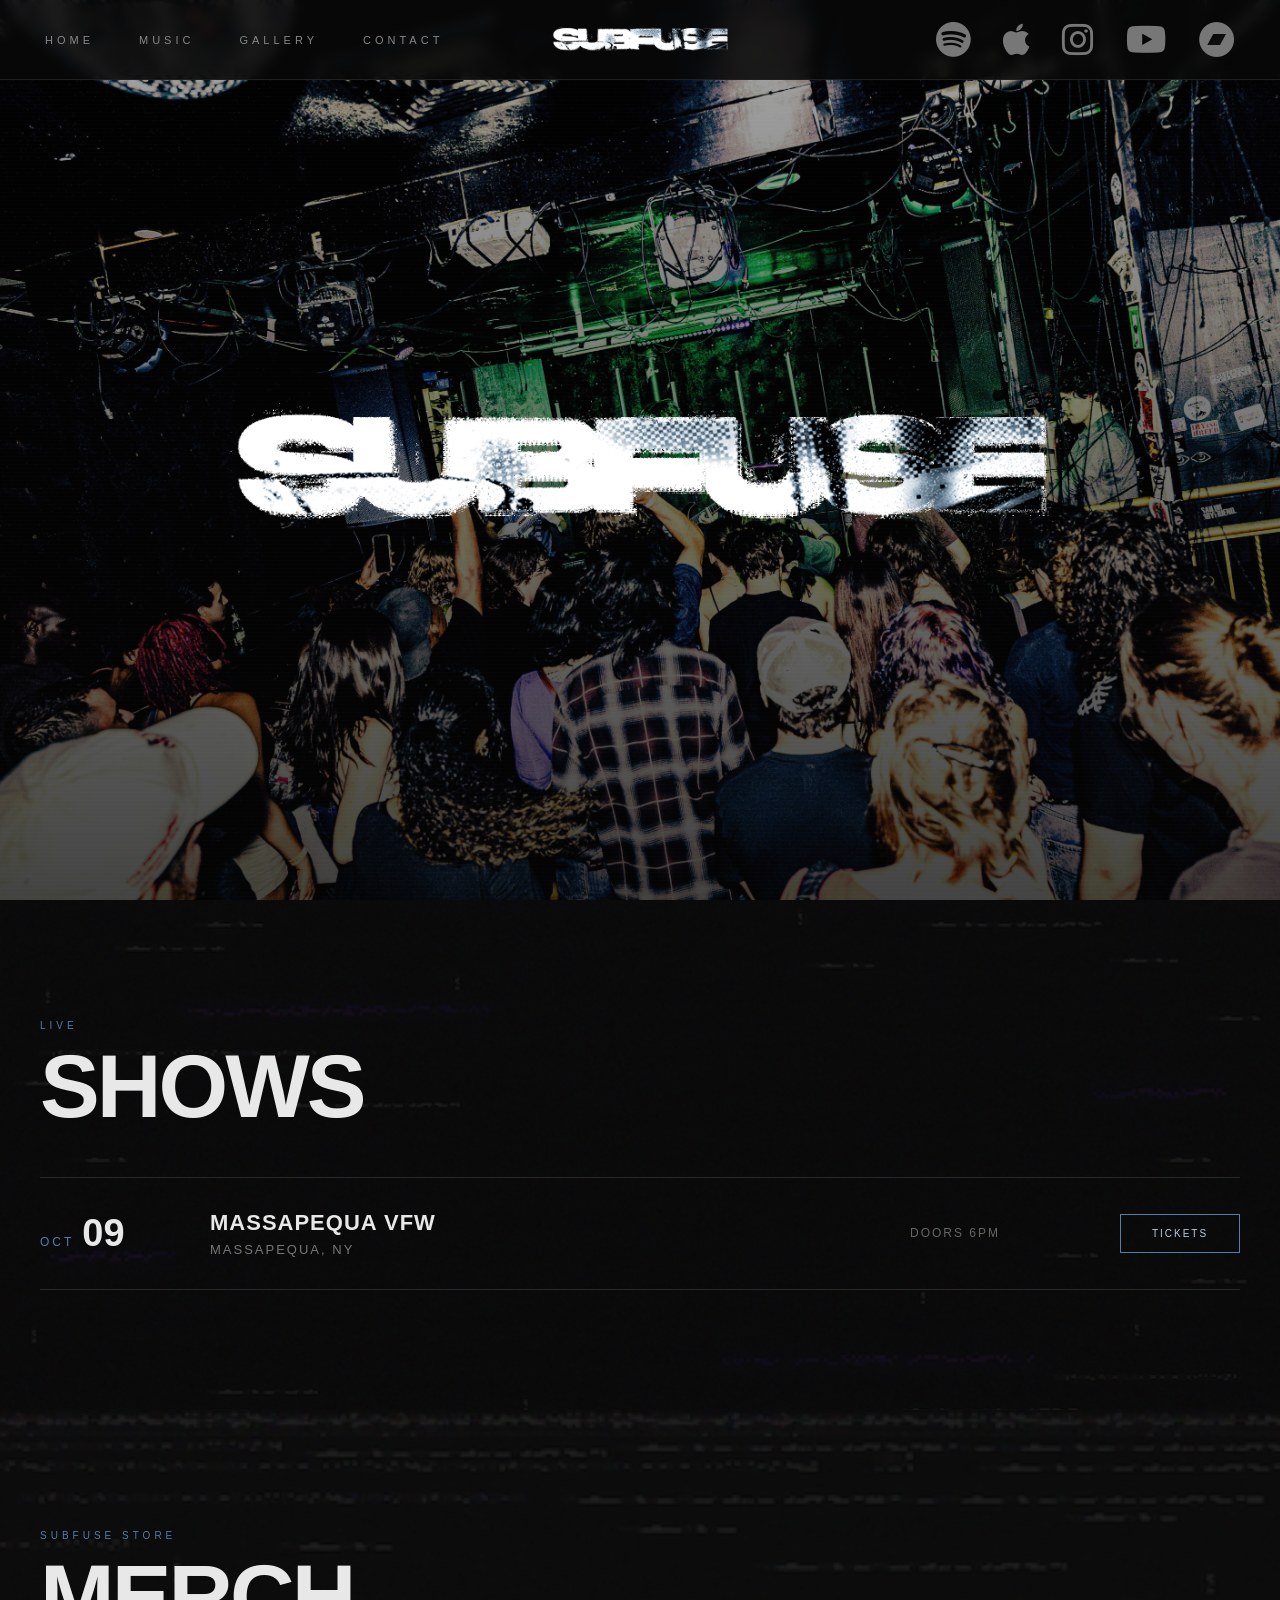
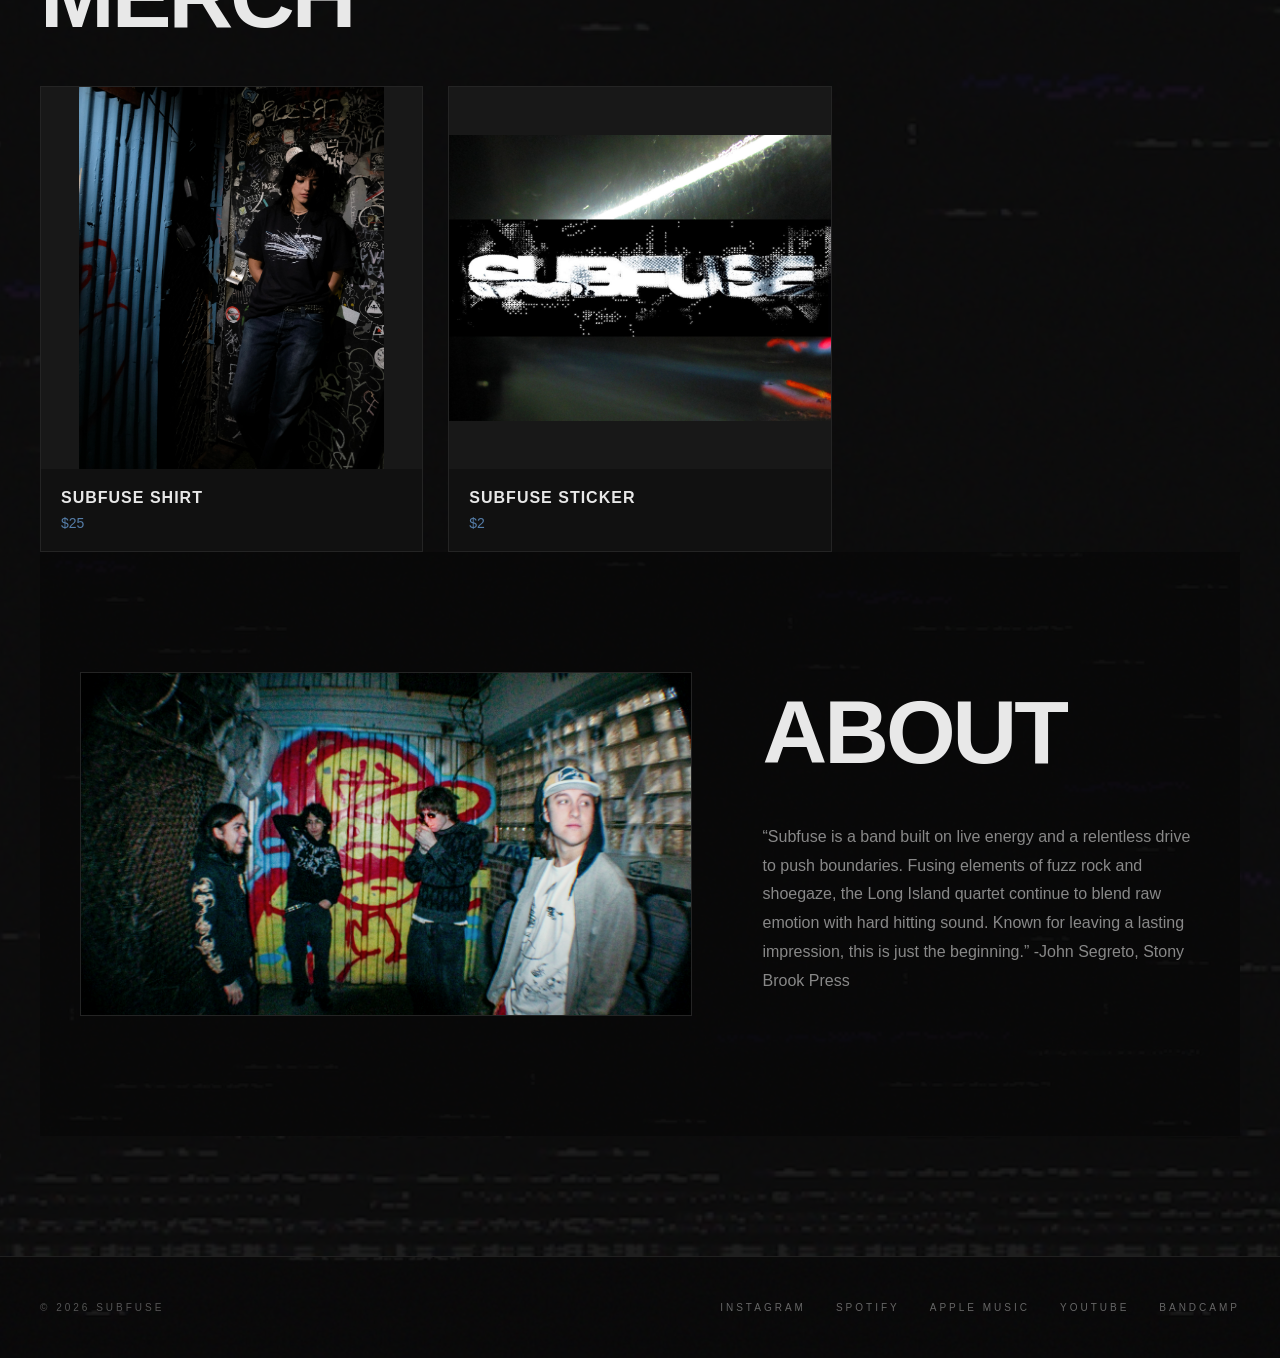
<file: index.html>
<!DOCTYPE html>
<html lang="en">

<head>
    <meta charset="UTF-8">

    <meta name="viewport" content="width=device-width, initial-scale=1.0, viewport-fit=cover">

    <title>Subfuse</title>

    <link rel="stylesheet" href="css/style.css">

    <link
    rel="stylesheet"
    href="https://cdnjs.cloudflare.com/ajax/libs/font-awesome/6.5.2/css/all.min.css"
>
</head>

<body>

    <!-- ================================
         HEADER / NAVIGATION
         ================================= -->

<header>

    <button class="hamburger" id="hamburger" aria-label="Toggle navigation menu" aria-expanded="false" aria-controls="nav-links">
        <span></span>
        <span></span>
        <span></span>
    </button>

    <nav class="nav-links" id="nav-links">

        <a href="index.html">
            Home
        </a>

        <a href="music.html">
            Music
        </a>

        <a href="gallery.html">
            Gallery
        </a>

        <a href="contact.html">
            Contact
        </a>

    </nav>



    <div class="logo">
        <img src="images/subfuse-logo-2.png" alt="Subfuse">
    </div>


<div class="social-links">

    <a href="https://open.spotify.com/artist/5RtV5Qm7Ikl1W7ujKwFqzt?si=7FvYJSS8SB6ZC8qAQa_1hw&nd=1&dlsi=b52d6f869dfe4418" aria-label="Spotify">
        <i class="fa-brands fa-spotify"></i>
    </a>

    <a href="https://music.apple.com/us/artist/subfuse/1777638684" aria-label="Apple Music">
        <i class="fa-brands fa-apple"></i>
    </a>

    <a href="https://www.instagram.com/subfuse_/?utm_source=ig_web_button_share_sheet" aria-label="Instagram">
        <i class="fa-brands fa-instagram"></i>
    </a>

    <a href="https://youtube.com/@subfuseband?si=CULRxLFUABLoostu" aria-label="YouTube">
        <i class="fa-brands fa-youtube"></i>
    </a>

    <a href="https://subfuseband.bandcamp.com/?search_item_id%3D3689145726%26search_item_type%3Db%26search_match_part%3D%253F%26search_page_id%3D5673880415%26search_page_no%3D0%26search_rank%3D4=" aria-label="Bandcamp">
        <i class="fa-brands fa-bandcamp"></i>
    </a>

</div>

</header>


    <!-- ================================
         HERO
         ================================= -->

    <main>

<section class="hero">

<img
    class="hero-media"
    src="images/gallery-2.jpg"
    alt=""
    aria-hidden="true"
>

    <div class="hero-overlay"></div>

    <div class="hero-content">

        <div class="hero-logo">

            <img
                src="images/subfuse-logo-2.png"
                alt="Subfuse"
            >

        </div>

    </div>

</section>

  <!-- ================================
             SHOWS
             ================================= -->

       <section class="shows">

    <img
        class="section-texture section-texture--scratches"
        src="images/vhs-2.png"
        alt=""
        aria-hidden="true"
    >

    <div class="section-overlay"></div>

    <div class="section-inner">

        <div class="section-heading">

            <p class="section-label">LIVE</p>

            <h2 class="section-title">
                Shows
            </h2>

        </div>


        <div class="show-list">


            <!-- SHOW 1 -->

            <article class="show">

                <div class="show-date">

                    <span class="show-month">OCT
            
                    </span>

                    <span class="show-day">09</span>

                </div>


                <div class="show-info">

                    <h3>
                        Massapequa VFW
                    </h3>

                    <p>
                        Massapequa, NY
                    </p>

                </div>


                <div class="show-details">

                    <p>
                        Doors 6PM
                    </p>

                </div>


                <a href="https://link.dice.fm/zc654f1209ea?dice_id=zc654f1209ea" class="ticket-button">
                    Tickets
                </a>

            </article>




        </div>

    </div>

</section>


        <!-- ================================
             MERCH
             ================================= -->

      <section class="merch">

    <img
        class="section-texture section-texture--noise"
        src="images/vhs-2.png"
        alt=""
        aria-hidden="true"
    >

    <div class="section-overlay"></div>

    <div class="section-inner">

        <div class="section-heading">

            <p class="section-label">SUBFUSE STORE</p>

            <h2 class="section-title">
                Merch
            </h2>

        </div>


        <div class="merch-grid">

    <!-- MERCH ITEM 1 -->
    <a href="https://subfuseband.bandcamp.com/merch" target="_blank" class="merch-link">

        <article class="merch-card">

            <div class="merch-image">
                <img src="images/merch-1.jpeg" alt="Subfuse merchandise">
            </div>

            <div class="merch-info">
                <h3>Subfuse Shirt</h3>
                <p>$25</p>
            </div>

        </article>

    </a>

     <a href="https://subfuseband.bandcamp.com/merch" target="_blank" class="merch-link">

        <article class="merch-card">

            <div class="merch-image">
                <img src="images/merch-5.png" alt="Subfuse merchandise">
            </div>

            <div class="merch-info">
                <h3>Subfuse Sticker</h3>
                <p>$2</p>
            </div>

        </article>

    </a>

</div>

</div>



        <!-- ================================
             ABOUT
             ================================= -->

        <section class="about">

            <img
                class="section-texture section-texture--scratches"
                src="images/vhs-2.png"
                alt=""
                aria-hidden="true"
            >

            <div class="section-overlay"></div>

            <div class="section-inner">

                <div class="about-grid">

                   <div class="about-image">

    <img
        src="images/about.jpg"
        alt="Subfuse"
    >

</div>


                    <div class="about-text">

                        <h2 class="section-title">
                            About
                        </h2>

                        <p>
                           “Subfuse is a band built on live energy and a relentless drive to push boundaries. Fusing elements of fuzz rock and shoegaze, the Long Island quartet continue to blend raw emotion with hard hitting sound. Known for leaving a lasting impression, this is just the beginning.”

-John Segreto, Stony Brook Press
                        </p>

                    </div>

                </div>

            </div>

        </section>

    </main>


    <!-- ================================
         FOOTER
         ================================= -->

    <footer>

        <img
            class="section-texture section-texture--noise"
            src="images/vhs-2.png"
            alt=""
            aria-hidden="true"
        >

        <div class="section-overlay"></div>

        <div class="footer-inner">

            <p>
                © 2026 Subfuse
            </p>

            <div class="footer-socials">

                <a href="https://www.instagram.com/subfuse_/?utm_source=ig_web_button_share_sheet">
                    Instagram
                </a>

                <a href="https://open.spotify.com/artist/5RtV5Qm7Ikl1W7ujKwFqzt?si=7FvYJSS8SB6ZC8qAQa_1hw&nd=1&dlsi=b52d6f869dfe4418">
                    Spotify
                </a>

                 <a href="https://music.apple.com/us/artist/subfuse/1777638684">
                    Apple Music
                </a>

                <a href="https://youtube.com/@subfuseband?si=CULRxLFUABLoostu">
                    YouTube
                </a>

                <a href="https://subfuseband.bandcamp.com/?search_item_id%3D3689145726%26search_item_type%3Db%26search_match_part%3D%253F%26search_page_id%3D5673880415%26search_page_no%3D0%26search_rank%3D4=">
                    Bandcamp
                </a>

            </div>

        </div>

    </footer>

<script src="js/script.js"></script>
</body>

</html>
</file>
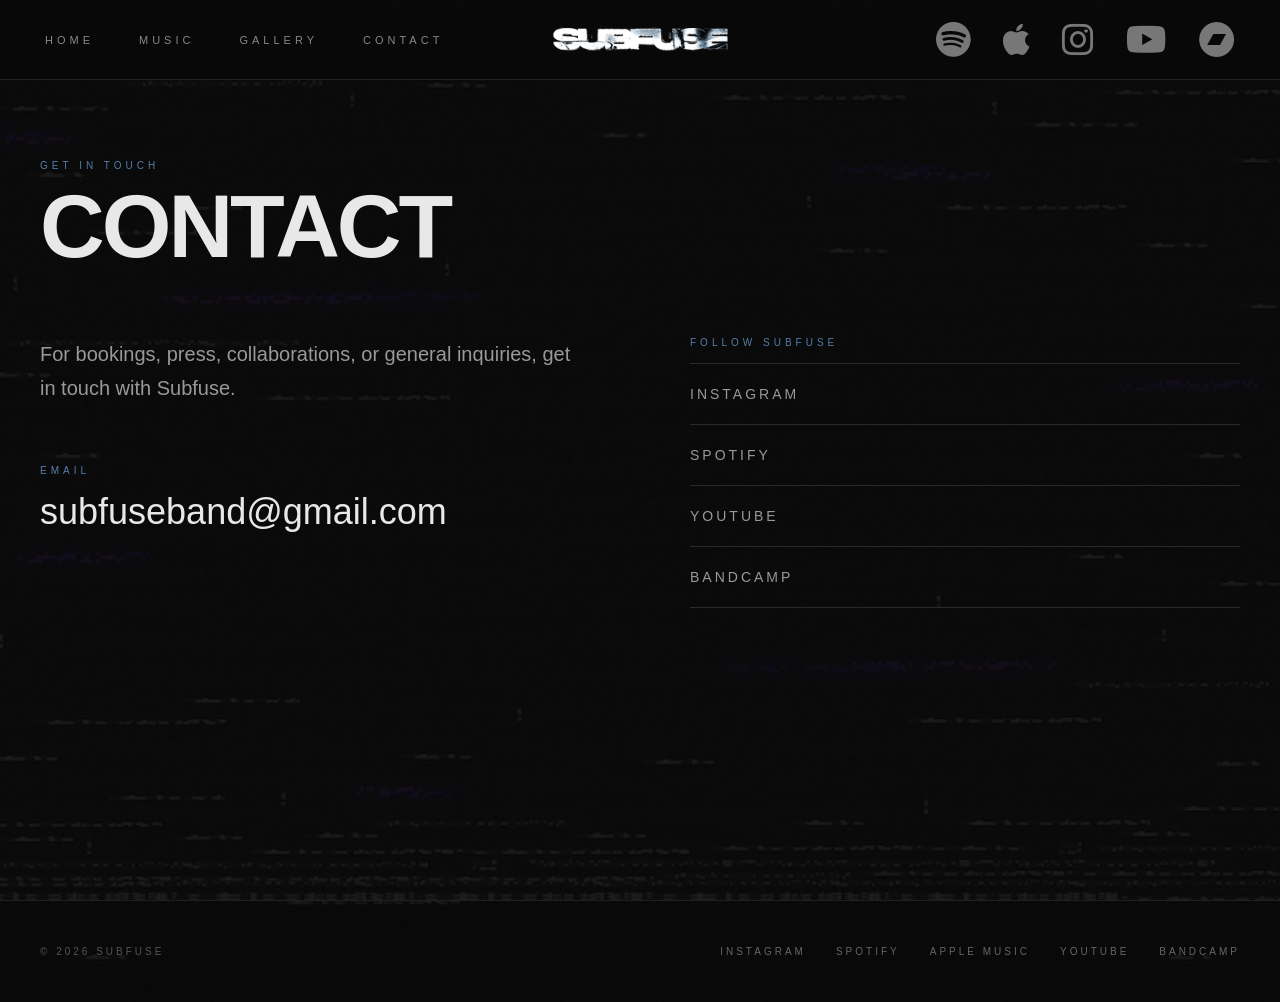
<file: contact.html>
<!DOCTYPE html>
<html lang="en">

<head>

    <meta charset="UTF-8">

    <meta name="viewport" content="width=device-width, initial-scale=1.0, viewport-fit=cover">

    <title>Contact — Subfuse</title>

    <link rel="stylesheet" href="css/style.css">

    <link
    rel="stylesheet"
    href="https://cdnjs.cloudflare.com/ajax/libs/font-awesome/6.5.2/css/all.min.css"
>

</head>


<body>


    <!-- =================================
         HEADER
         ================================= -->

 <header>

    <button class="hamburger" id="hamburger" aria-label="Toggle navigation menu" aria-expanded="false" aria-controls="nav-links">
        <span></span>
        <span></span>
        <span></span>
    </button>

    <nav class="nav-links" id="nav-links">

        <a href="index.html">
            Home
        </a>

        <a href="music.html">
            Music
        </a>

        <a href="gallery.html">
            Gallery
        </a>

        <a href="contact.html">
            Contact
        </a>

    </nav>


    <div class="logo">
        <img src="images/subfuse-logo-2.png" alt="Subfuse">
    </div>


<div class="social-links">

    <a href="https://open.spotify.com/artist/5RtV5Qm7Ikl1W7ujKwFqzt?si=7FvYJSS8SB6ZC8qAQa_1hw&nd=1&dlsi=b52d6f869dfe4418" aria-label="Spotify">
        <i class="fa-brands fa-spotify"></i>
    </a>

    <a href="https://music.apple.com/us/artist/subfuse/1777638684" aria-label="Apple Music">
        <i class="fa-brands fa-apple"></i>
    </a>

    <a href="https://www.instagram.com/subfuse_/?utm_source=ig_web_button_share_sheet" aria-label="Instagram">
        <i class="fa-brands fa-instagram"></i>
    </a>

    <a href="https://youtube.com/@subfuseband?si=CULRxLFUABLoostu" aria-label="YouTube">
        <i class="fa-brands fa-youtube"></i>
    </a>

    <a href="https://subfuseband.bandcamp.com/?search_item_id%3D3689145726%26search_item_type%3Db%26search_match_part%3D%253F%26search_page_id%3D5673880415%26search_page_no%3D0%26search_rank%3D4=" aria-label="Bandcamp">
        <i class="fa-brands fa-bandcamp"></i>
    </a>

</div>

</header>


    <!-- =================================
         MAIN
         ================================= -->

    <main>


        <section class="contact-page">

            <img
                class="section-texture section-texture--noise"
                src="images/vhs-2.png"
                alt=""
                aria-hidden="true"
            >

            <div class="section-overlay"></div>

            <div class="section-inner">


                <div class="section-heading">

                    <p class="section-label">
                        GET IN TOUCH
                    </p>

                    <h1 class="section-title">
                        Contact
                    </h1>

                </div>


                <div class="contact-grid">


                    <!-- CONTACT INFORMATION -->

                    <div class="contact-info">

                        <p class="contact-intro">

                            For bookings, press, collaborations,
                            or general inquiries, get in touch
                            with Subfuse.

                        </p>


                        <div class="contact-email">

                            <p class="contact-label">
                                EMAIL
                            </p>

                            <a href="mailto:subfuseband@gmail.com">
                                subfuseband@gmail.com
                            </a>

                        </div>

                    </div>


                    <!-- SOCIAL LINKS -->

                    <div class="contact-socials">

                        <p class="contact-label">
                            FOLLOW SUBFUSE
                        </p>


                        <a href="https://www.instagram.com/subfuse_/?utm_source=ig_web_button_share_sheet">
                            Instagram
                        </a>


                        <a href="https://open.spotify.com/artist/5RtV5Qm7Ikl1W7ujKwFqzt?si=7FvYJSS8SB6ZC8qAQa_1hw">
                            Spotify
                        </a>


                        <a href="https://youtube.com/@subfuseband?si=CULRxLFUABLoostu">
                            YouTube
                        </a>


                        <a href="https://subfuseband.bandcamp.com/?search_item_id%3D3689145726%26search_item_type%3Db%26search_match_part%3D%253F%26search_page_id%3D5673880415%26search_page_no%3D0%26search_rank%3D4=">
                            Bandcamp
                        </a>

                    </div>


                </div>

            </div>

        </section>


    </main>



    <!-- =================================
         FOOTER
         ================================= -->

    <footer>

        <img
            class="section-texture section-texture--noise"
            src="images/vhs-2.png"
            alt=""
            aria-hidden="true"
        >

        <div class="section-overlay"></div>

        <div class="footer-inner">

            <p>
                © 2026 Subfuse
            </p>


            <div class="footer-socials">

                <a href="https://www.instagram.com/subfuse_/?utm_source=ig_web_button_share_sheet">
                    Instagram
                </a>

                <a href="https://open.spotify.com/artist/5RtV5Qm7Ikl1W7ujKwFqzt?si=7FvYJSS8SB6ZC8qAQa_1hw&nd=1&dlsi=b52d6f869dfe4418">
                    Spotify
                </a>

                 <a href="https://music.apple.com/us/artist/subfuse/1777638684">
                    Apple Music
                </a>

                <a href="https://youtube.com/@subfuseband?si=CULRxLFUABLoostu">
                    YouTube
                </a>

                <a href="https://subfuseband.bandcamp.com/?search_item_id%3D3689145726%26search_item_type%3Db%26search_match_part%3D%253F%26search_page_id%3D5673880415%26search_page_no%3D0%26search_rank%3D4=">
                    Bandcamp
                </a>

            </div>

        </div>

    </footer>

    <script src="js/script.js"></script>

</body>

</html>
</file>
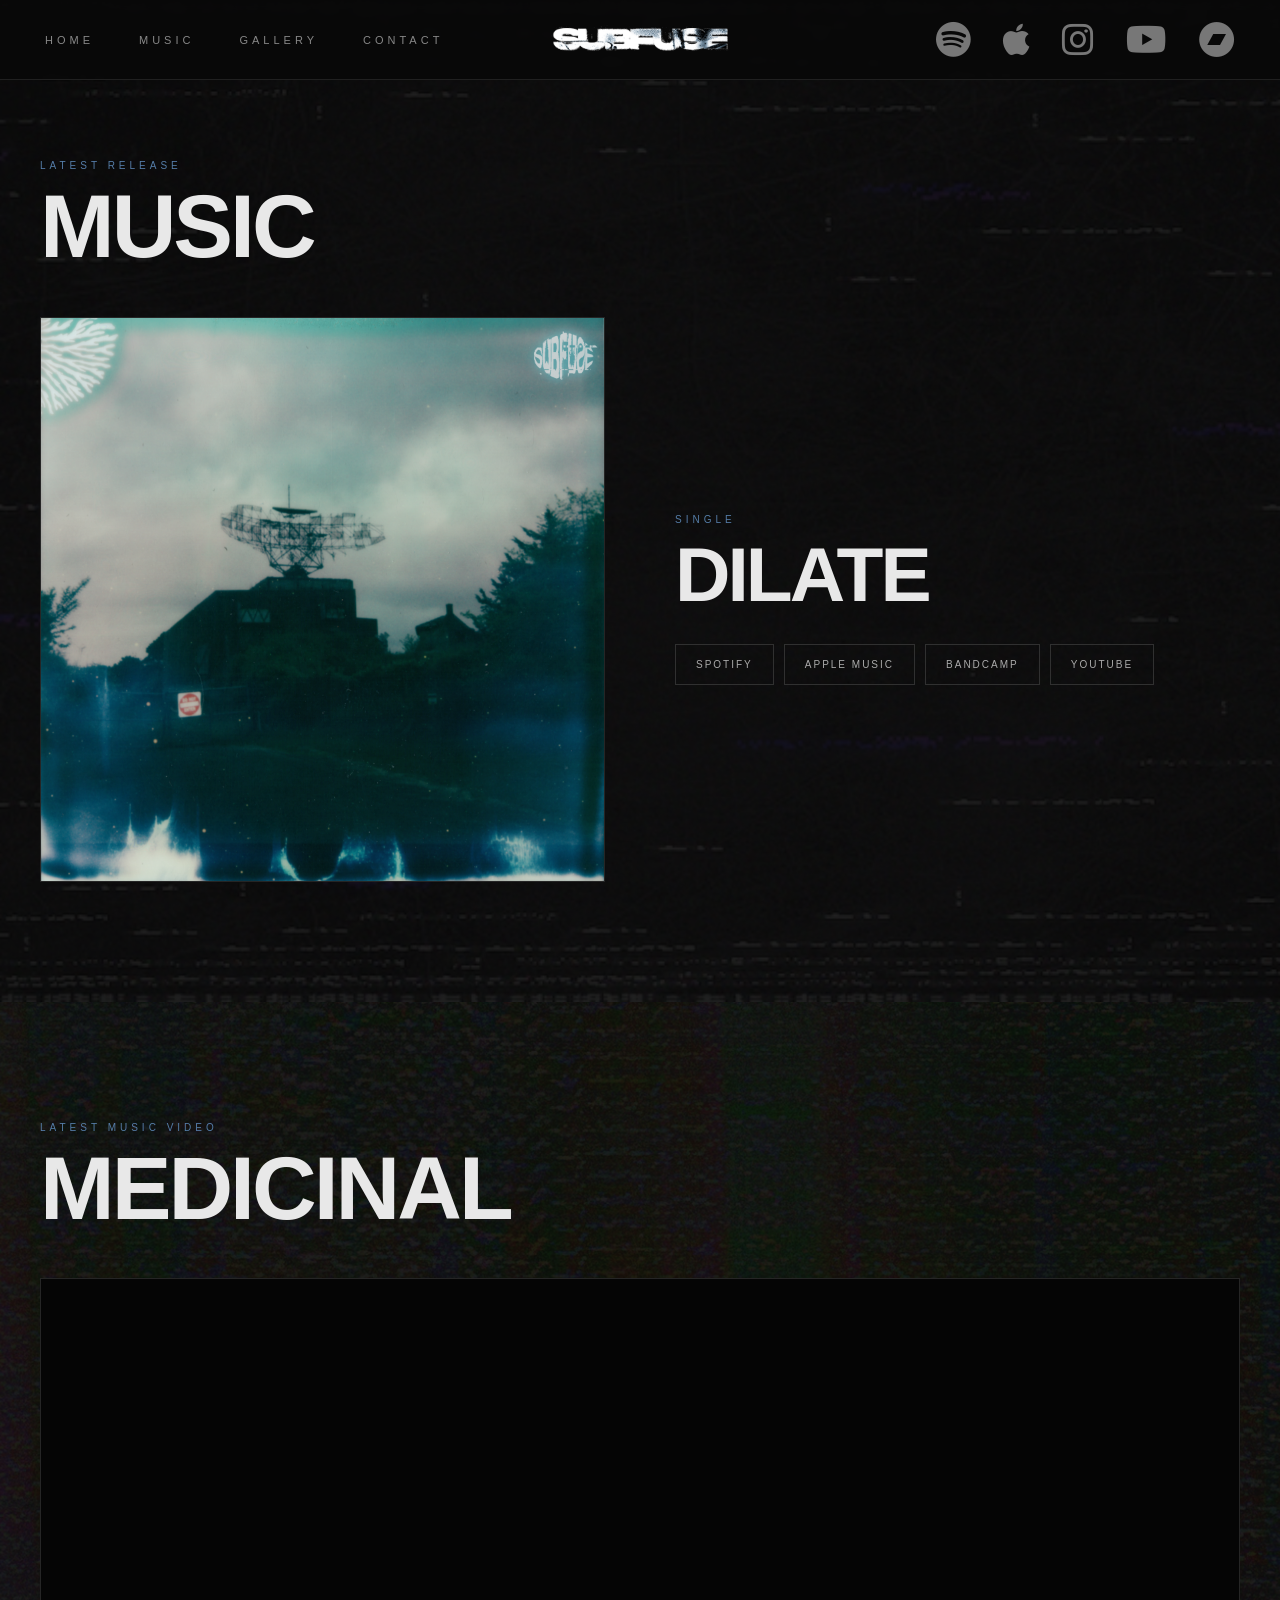
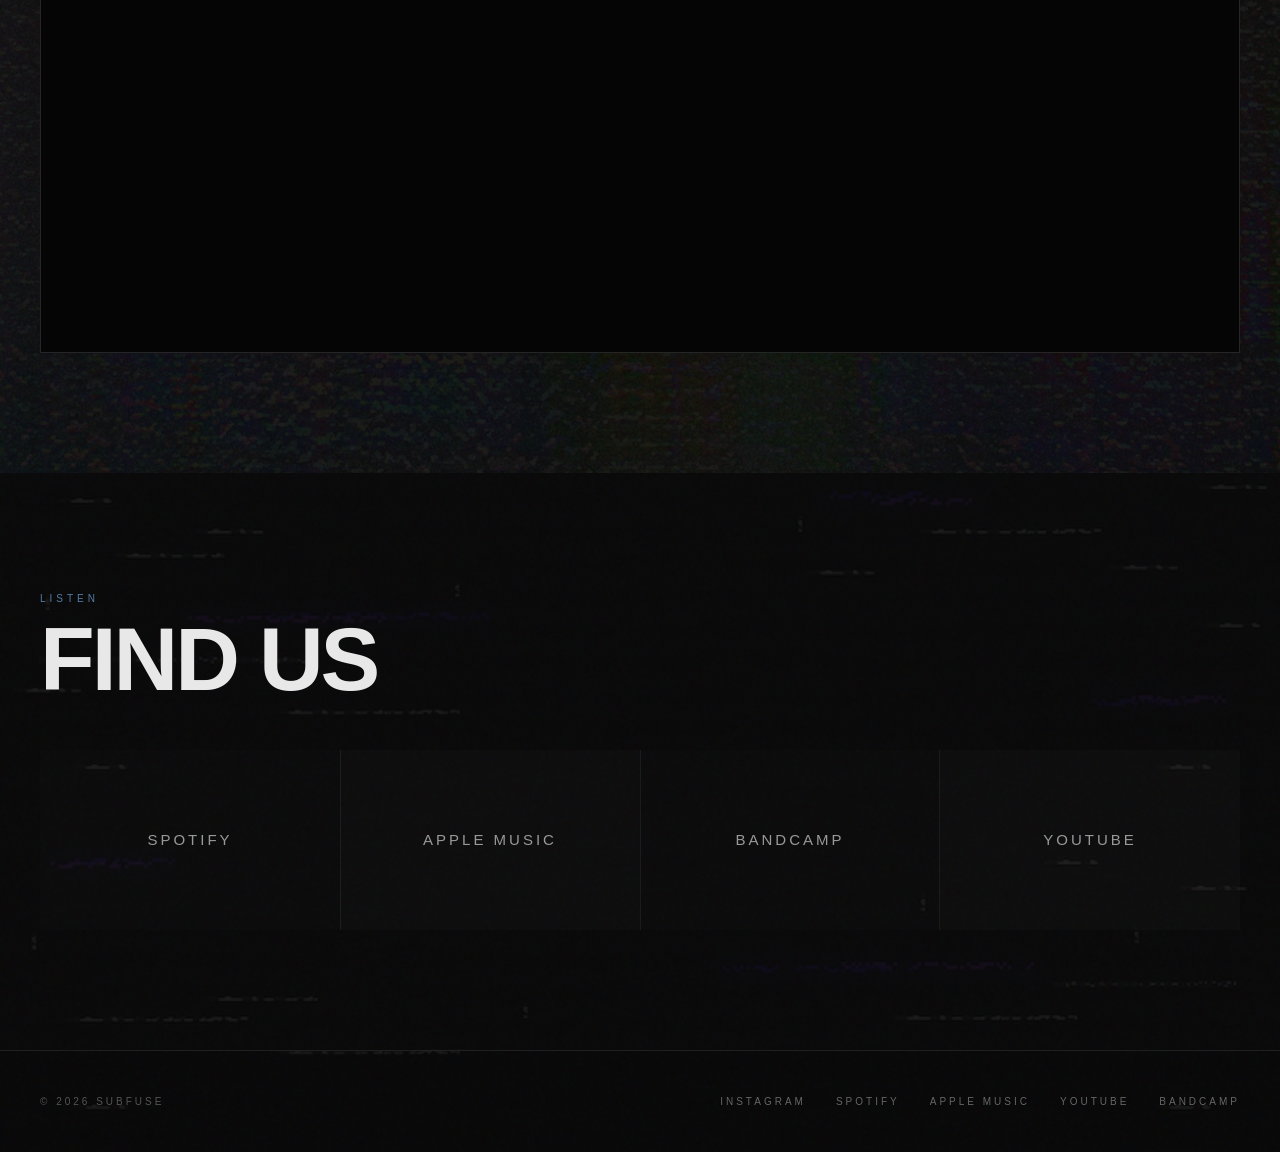
<file: music.html>
<!DOCTYPE html>
<html lang="en">

<head>

    <meta charset="UTF-8">

    <meta name="viewport" content="width=device-width, initial-scale=1.0, viewport-fit=cover">

    <title>Music — Subfuse</title>

    <link rel="stylesheet" href="css/style.css">

    <link
    rel="stylesheet"
    href="https://cdnjs.cloudflare.com/ajax/libs/font-awesome/6.5.2/css/all.min.css"
>

</head>


<body>


    <!-- =================================
         HEADER
         ================================= -->

  <header>

    <button class="hamburger" id="hamburger" aria-label="Toggle navigation menu" aria-expanded="false" aria-controls="nav-links">
        <span></span>
        <span></span>
        <span></span>
    </button>

    <nav class="nav-links" id="nav-links">

        <a href="index.html">
            Home
        </a>

        <a href="music.html">
            Music
        </a>

        <a href="gallery.html">
            Gallery
        </a>

        <a href="contact.html">
            Contact
        </a>

    </nav>


    <div class="logo">
        <img src="images/subfuse-logo-2.png" alt="Subfuse">
    </div>


   
<div class="social-links">

    <a href="https://open.spotify.com/artist/5RtV5Qm7Ikl1W7ujKwFqzt?si=7FvYJSS8SB6ZC8qAQa_1hw&nd=1&dlsi=b52d6f869dfe4418" aria-label="Spotify">
        <i class="fa-brands fa-spotify"></i>
    </a>

    <a href="https://music.apple.com/us/artist/subfuse/1777638684" aria-label="Apple Music">
        <i class="fa-brands fa-apple"></i>
    </a>

    <a href="https://www.instagram.com/subfuse_/?utm_source=ig_web_button_share_sheet" aria-label="Instagram">
        <i class="fa-brands fa-instagram"></i>
    </a>

    <a href="https://youtube.com/@subfuseband?si=CULRxLFUABLoostu" aria-label="YouTube">
        <i class="fa-brands fa-youtube"></i>
    </a>

    <a href="https://subfuseband.bandcamp.com/?search_item_id%3D3689145726%26search_item_type%3Db%26search_match_part%3D%253F%26search_page_id%3D5673880415%26search_page_no%3D0%26search_rank%3D4=" aria-label="Bandcamp">
        <i class="fa-brands fa-bandcamp"></i>
    </a>

</div>

</header>



    <!-- =================================
         MAIN
         ================================= -->

    <main>


        <!-- =================================
             LATEST RELEASE
             ================================= -->

        <section class="music-release">

            <img
                class="section-texture section-texture--vhs"
                src="images/vhs-2.png"
                alt=""
                aria-hidden="true"
            >

            <img
                class="section-texture section-texture--noise"
                src="images/scratches.png"
                alt=""
                aria-hidden="true"
            >

            <div class="section-overlay"></div>

            <div class="section-inner">


                <div class="section-heading">

                    <p class="section-label">
                        LATEST RELEASE
                    </p>

                    <h1 class="section-title">
                        Music
                    </h1>

                </div>


                <div class="release-grid">


                    <!-- RELEASE ARTWORK -->

                    <div class="release-image">

                        <img
                            src="images/dilate-cover.png"
                            alt="Subfuse latest release artwork"
                        >

                    </div>


                    <!-- RELEASE INFORMATION -->

                    <div class="release-info">

                        <p class="release-type">
                            SINGLE
                        </p>

                        <h2>
                            Dilate
                        </h2>

                        <p class="release-description">

            

                        </p>


                        <div class="music-links">

                            <a href="https://open.spotify.com/album/2D6Or7MQx8gMzlRLE1g0yF" class="music-link">
                                Spotify
                            </a>

                            <a href="https://music.apple.com/us/album/dilate/1817959832?i=1817959833" class="music-link">
                                Apple Music
                            </a>

                            <a href="https://subfuseband.bandcamp.com/track/dilate" class="music-link">
                                Bandcamp
                            </a>

                            <a href="https://youtu.be/dQP2qfN_E9U?si=qSWp5t9GbVCjFnYA" class="music-link">
                                YouTube
                            </a>

                        </div>

                    </div>

                </div>

            </div>

        </section>



        <!-- =================================
             TOUR VIDEO
             ================================= -->

        <section class="tour-video">

            <img
                class="section-texture section-texture--vhs"
                src="images/vhs-noise.png"
                alt=""
                aria-hidden="true"
            >

            <div class="section-overlay"></div>

            <div class="section-inner">


                <div class="section-heading">

                    <p class="section-label">
                        Latest Music Video
                    </p>

                    <h2 class="section-title">
                        Medicinal
                    </h2>

                </div>


                <div class="video-container">

                    <iframe
                        src="https://www.youtube.com/embed/HuIO8a8jM5c?si=FkjIlQZriZLTp2S8"
                        title="Subfuse Tour"
                        frameborder="0"
                        allowfullscreen>
                    </iframe>

                </div>


            </div>

        </section>



        <!-- =================================
             LISTEN
             ================================= -->

        <section class="listen">

            <img
                class="section-texture section-texture--noise"
                src="images/vhs-2.png"
                alt=""
                aria-hidden="true"
            >

            <div class="section-overlay"></div>

            <div class="section-inner">


                <div class="section-heading">

                    <p class="section-label">
                        LISTEN
                    </p>

                    <h2 class="section-title">
                        Find Us
                    </h2>

                </div>


                <div class="platform-grid">


                    <a href="https://open.spotify.com/artist/5RtV5Qm7Ikl1W7ujKwFqzt?si=7FvYJSS8SB6ZC8qAQa_1hw" class="platform">
                        Spotify
                    </a>


                    <a href="https://music.apple.com/us/artist/subfuse/1777638684" class="platform">
                        Apple Music
                    </a>


                    <a href="https://subfuseband.bandcamp.com/?search_item_id%3D3689145726%26search_item_type%3Db%26search_match_part%3D%253F%26search_page_id%3D5673880415%26search_page_no%3D0%26search_rank%3D4=" class="platform">
                        Bandcamp
                    </a>


                    <a href="https://youtube.com/@subfuseband?si=CULRxLFUABLoostu" class="platform">
                        YouTube
                    </a>


                </div>

            </div>

        </section>


    </main>



    <!-- =================================
         FOOTER
         ================================= -->

    <footer>

        <img
            class="section-texture section-texture--noise"
            src="images/vhs-2.png"
            alt=""
            aria-hidden="true"
        >

        <div class="section-overlay"></div>

        <div class="footer-inner">

            <p>
                © 2026 Subfuse
            </p>


           <div class="footer-socials">

                <a href="https://www.instagram.com/subfuse_/?utm_source=ig_web_button_share_sheet">
                    Instagram
                </a>

                <a href="https://open.spotify.com/artist/5RtV5Qm7Ikl1W7ujKwFqzt?si=7FvYJSS8SB6ZC8qAQa_1hw&nd=1&dlsi=b52d6f869dfe4418">
                    Spotify
                </a>

                 <a href="https://music.apple.com/us/artist/subfuse/1777638684">
                    Apple Music
                </a>

                <a href="https://youtube.com/@subfuseband?si=CULRxLFUABLoostu">
                    YouTube
                </a>

                <a href="https://subfuseband.bandcamp.com/?search_item_id%3D3689145726%26search_item_type%3Db%26search_match_part%3D%253F%26search_page_id%3D5673880415%26search_page_no%3D0%26search_rank%3D4=">
                    Bandcamp
                </a>

            </div>

        </div>

    </footer>

    <script src="js/script.js"></script>

</body>

</html>
</file>
<file: css/style.css>
/* =========================================
   GLOBAL
   ========================================= */

* {
    margin: 0;
    padding: 0;
    box-sizing: border-box;
}

html {
    scroll-behavior: smooth;
    overflow-x: hidden;
    width: 100%;
}

html.nav-open,
body.nav-open {
    overflow: hidden;
    height: 100%;
}

body {
    background: #090909;
    color: #e8e8e8;

    font-family: Arial, Helvetica, sans-serif;

    overflow-x: hidden;
    width: 100%;
    max-width: 100vw;

    position: relative;
}

a {
    color: inherit;
    text-decoration: none;
}

img {
    max-width: 100%;
    display: block;
}


/* =========================================
   TEXTURE SYSTEM
   Real texture assets (scratches.png,
   vhs-noise.png, vhs-2.png) are placed as
   <img class="section-texture"> elements in
   the HTML, same pattern as the Hero image.

   noise.png was deleted from the images
   folder, so --noise-lines below replaces it
   everywhere a fine grain layer is still
   needed — a cheap repeating-linear-gradient,
   not an image request, and genuinely static
   (no animation cost).
   ========================================= */

:root {
    --vhs-noise: url("../images/vhs-noise.png");
    --vhs-2: url("../images/vhs-2.png");
    --scratches: url("../images/scratches.png");

    --noise-lines:
        repeating-linear-gradient(
            0deg,
            rgba(255, 255, 255, 0.025) 0px,
            rgba(255, 255, 255, 0.025) 1px,
            transparent 1px,
            transparent 3px
        );
}

@keyframes glitch-jitter {
    0%   { transform: translate(0, 0); }
    20%  { transform: translate(-1px, 1px); }
    40%  { transform: translate(1px, -1px); }
    60%  { transform: translate(-1px, 0); }
    80%  { transform: translate(1px, 1px); }
    100% { transform: translate(0, 0); }
}

@keyframes glitch-slice {
    0%   { clip-path: inset(0 0 0 0); transform: translateX(0); }
    10%  { clip-path: inset(10% 0 60% 0); transform: translateX(-2px); }
    20%  { clip-path: inset(60% 0 5% 0); transform: translateX(2px); }
    30%  { clip-path: inset(30% 0 40% 0); transform: translateX(-1px); }
    40%, 100% { clip-path: inset(0 0 0 0); transform: translateX(0); }
}


/* =========================================
   SECTION TEXTURE (HTML-based)
   Same pattern as the Hero video: an <img>
   sits behind the section content, an overlay
   sits between the texture and the content.

   Layering inside each textured section:
     texture <img>   → z-index 0
     .section-overlay → z-index 1
     .section-inner / .footer-inner → z-index 2

   Each section carries its own position:relative;
   overflow:hidden so the absolutely-positioned
   <img> is contained exactly like hero-media is.
   ========================================= */

.section-texture {
    position: absolute;
    inset: 0;

    width: 100%;
    height: 100%;

    object-fit: cover;

    z-index: 0;

    pointer-events: none;

    mix-blend-mode: screen;
}

/* Per-texture-type strength — kept low so the
   image reads as atmosphere, not artwork */
.section-texture--noise {
    opacity: 0.20;
}

.section-texture--scratches {
    opacity: 0.20;
}

.section-texture--vhs {
    opacity: 0.20;
}

.section-texture--vhs-2 {
    opacity: 0.30;
}


/* Dark wash between the texture and the content,
   same near-black palette as the rest of the site */
.section-overlay {
    position: absolute;
    inset: 0;

    z-index: 1;

    pointer-events: none;

    background: rgba(6, 6, 6, 0.55);
}


/* =========================================
   GENERAL SECTIONS
   ========================================= */

section {
    width: 100%;

    padding: 120px 40px;
}

.section-inner {
    width: 100%;

    max-width: 1200px;

    margin: 0 auto;

    position: relative;
    z-index: 2;
}

.section-title {
    margin-bottom: 50px;

    font-size: clamp(40px, 7vw, 90px);

    font-weight: 900;

    line-height: 0.9;

    text-transform: uppercase;

    letter-spacing: -3px;

    transition: text-shadow 0.15s ease;
}

/* Subtle chromatic-aberration glitch, hover-only */
.section-title:hover {
    text-shadow:
        2px 0 rgba(255, 60, 60, 0.3),
        -2px 0 rgba(85, 125, 168, 0.5);

    animation: glitch-jitter 0.3s steps(2, end) 1;
}


/* =========================================
   HEADER LAYOUT
   ========================================= */

header {
    width: 100%;
    height: 80px;

    display: grid;

    grid-template-columns: 1fr auto 1fr;

    align-items: center;

    padding: 0 45px;

    position: fixed;

    top: 0;
    left: 0;

    z-index: 1000;

    background: rgba(9, 9, 9, 0.88);

    /* Reduced from 10px — a smaller blur is
       cheaper to composite every frame while
       still reading as "frosted glass" */
    backdrop-filter: blur(6px);

    border-bottom: 1px solid #202020;
}


/* =========================================
   LOGO (center)
   ========================================= */

.logo {
    grid-column: 2;

    font-size: 22px;

    font-weight: 900;

    letter-spacing: 7px;

    color: #eeeeee;

    text-align: center;

    transition: text-shadow 0.2s ease;
}

.logo img {
    height: 60px;
    width: auto;

    display: block;

    margin: 0 auto;
}

.logo:hover {
    text-shadow:
        1px 0 rgba(255, 60, 60, 0.35),
        -1px 0 rgba(85, 125, 168, 0.55);
}

.logo:hover img {
    filter:
        drop-shadow(1px 0 rgba(255, 60, 60, 0.35))
        drop-shadow(-1px 0 rgba(85, 125, 168, 0.55));
}


/* =========================================
   MAIN NAVIGATION (now left)
   ========================================= */

.nav-links {
    grid-column: 1;

    display: flex;

    align-items: center;

    justify-content: flex-start;

    gap: 45px;
}

.nav-links a {
    position: relative;

    font-size: 11px;

    text-transform: uppercase;

    letter-spacing: 4px;

    color: #888;

    transition: color 0.25s ease;
}

.nav-links a:hover {
    color: #eeeeee;

    text-shadow:
        1px 0 rgba(85, 125, 168, 0.5),
        -1px 0 rgba(255, 255, 255, 0.15);
}


/* Nav underline */

.nav-links a::after {
    content: "";

    position: absolute;

    left: 0;

    bottom: -9px;

    width: 0;

    height: 1px;

    background: #557da8;

    transition: width 0.25s ease;
}

.nav-links a:hover::after {
    width: 100%;
}


/* =========================================
   SOCIAL / MUSIC ICONS (now right)
   ========================================= */

.social-links {
    grid-column: 3;

    display: flex;

    align-items: center;

    justify-content: flex-end;

    gap: 32px;
}

.social-links a {
    display: flex;

    align-items: center;
    justify-content: center;

    color: #777;

    text-decoration: none;

    transition:
        color 0.2s ease,
        transform 0.2s ease,
        text-shadow 0.2s ease;
}

.social-links a i {
    font-size: 36px;

    line-height: 1;
}

.social-links a:hover {
    color: #8ba8c4;

    transform: translateY(-3px) scale(1.08);

    text-shadow:
        0 0 12px rgba(85, 125, 168, 0.55);
}


/* =========================================
   HAMBURGER BUTTON (hidden on desktop by default)
   ========================================= */

.hamburger {
    display: none;

    flex-direction: column;

    justify-content: center;

    gap: 6px;

    width: 30px;
    height: 22px;

    background: none;
    border: none;

    padding: 0;

    cursor: pointer;

    -webkit-tap-highlight-color: transparent;
}

.hamburger span {
    display: block;

    width: 100%;
    height: 2px;

    background: #e8e8e8;

    transform-origin: center;

    transition:
        transform 0.4s cubic-bezier(0.65, 0, 0.35, 1),
        opacity 0.25s ease,
        background 0.25s ease;
}

.hamburger:hover span {
    background: #8ba8c4;
}

/* Animate into an X */

.hamburger.active span:nth-child(1) {
    transform: translateY(8px) rotate(45deg);
}

.hamburger.active span:nth-child(2) {
    opacity: 0;
    transform: scaleX(0);
}

.hamburger.active span:nth-child(3) {
    transform: translateY(-8px) rotate(-45deg);
}

.hamburger.active span {
    background: #dce8f2;
}


/* =========================================
   HEADER — MOBILE
   ========================================= */

@media (max-width: 640px) {

    header {
        padding: 0 18px;

        /* Cheaper still on small/low-end
           devices, where GPU headroom matters
           most */
        backdrop-filter: blur(4px);
    }

    .logo img {
        height: 30px;
    }

    .social-links {
        gap: 18px;
    }

    .social-links a i {
        font-size: 22px;
    }
}


/* =========================================
   HERO
   ========================================= */

.hero {
    min-height: 100vh;

    display: flex;

    align-items: center;
    justify-content: center;

    position: relative;

    padding: 120px 40px 80px;

    background: #050505;

    overflow: hidden;
}

/* =========================================
   BACKGROUND IMAGE
   ========================================= */

.hero-media {
    position: absolute;

    top: 50%;
    left: 50%;

    width: 100%;
    height: 100%;

    object-fit: cover;

    transform: translate(-50%, -50%);

    z-index: 0;
}


/* =========================================
   DARK OVERLAY
   Restored per the latest brief — dark VHS
   wash behind the logo, static (no animation).
   ========================================= */

.hero-overlay {
    position: absolute;

    inset: 0;

    z-index: 1;

    pointer-events: none;

    background:
        linear-gradient(
            rgba(5, 5, 5, 0.35),
            rgba(5, 5, 5, 0.75)
        );
}


/* =========================================
   DIGITAL SCANLINES
   Restored per the latest brief. A single
   static repeating-linear-gradient — cheap,
   no animation, no repaint cost.
   ========================================= */

.hero::before {
    content: "";

    position: absolute;

    inset: 0;

    z-index: 2;

    background:
        repeating-linear-gradient(
            0deg,
            transparent,
            transparent 3px,
            rgba(255, 255, 255, 0.018) 4px
        );

    pointer-events: none;
}


/* =========================================
   HERO CONTENT
   ========================================= */

.hero-content {
    width: 100%;

    max-width: 1200px;

    text-align: center;

    position: relative;

    z-index: 3;
}


/* =========================================
   HERO LOGO
   ========================================= */

.hero-logo {
    width: min(900px, 90vw);

    margin: 0 auto;
}

.hero-logo img {
    width: 100%;

    height: auto;

    display: block;
}


/* =========================================
   MERCH
   ========================================= */

.merch {
    background: #0d0d0d;

    position: relative;
    overflow: hidden;
}

.section-heading {
    margin-bottom: 50px;
}

.section-label {
    margin-bottom: 15px;

    font-size: 10px;

    letter-spacing: 4px;

    text-transform: uppercase;

    color: #557da8;
}

.merch-grid {
    display: grid;

    grid-template-columns: repeat(3, 1fr);

    gap: 25px;
}


/* =========================================
   MERCH CARD
   ========================================= */

.merch-card {
    background: #111;

    border: 1px solid #242424;

    overflow: hidden;

    transition:
        transform 0.3s ease,
        border-color 0.3s ease;
}

.merch-card:hover {
    transform: translateY(-6px);

    border-color: #557da8;
}


/* =========================================
   MERCH IMAGE
   ========================================= */

.merch-image {
    width: 100%;

    aspect-ratio: 1 / 1;

    background: #181818;

    overflow: hidden;
}

.merch-image img {
    width: 100%;
    height: 100%;

    object-fit: contain;

    transition: transform 0.5s ease;
}

.merch-card:hover .merch-image img {
    transform: scale(1.03);
}


/* =========================================
   MERCH INFORMATION
   ========================================= */

.merch-info {
    padding: 20px;
}

.merch-info h3 {
    font-size: 16px;

    font-weight: 600;

    text-transform: uppercase;

    letter-spacing: 1px;
}

.merch-info p {
    margin-top: 8px;

    color: #557da8;

    font-size: 14px;
}


/* =========================================
   SHOWS
   ========================================= */

.shows {
    background: #090909;

    position: relative;
    overflow: hidden;
}

.show-list {
    border-top: 1px solid #292929;
}


/* =========================================
   INDIVIDUAL SHOW
   ========================================= */

.show {
    position: relative;
    overflow: hidden;

    display: grid;

    grid-template-columns:
        140px
        1fr
        180px
        120px;

    align-items: center;

    gap: 30px;

    padding: 32px 0;

    border-bottom: 1px solid #292929;

    transition:
        padding-left 0.3s ease,
        background 0.3s ease;
}

.show:hover {
    padding-left: 15px;

    background: rgba(85, 125, 168, 0.04);
}

/* Restrained, hover-only glitch on the date —
   reuses the existing glitch-jitter keyframe
   (no new animation cost added), fires once
   per hover rather than looping */
.show:hover .show-day {
    animation: glitch-jitter 0.3s steps(2, end) 1;

    text-shadow:
        1px 0 rgba(255, 60, 60, 0.3),
        -1px 0 rgba(85, 125, 168, 0.5);
}


/* =========================================
   DATE
   ========================================= */

.show-date {
    display: flex;

    align-items: baseline;

    gap: 8px;
}

.show-month {
    font-size: 12px;

    letter-spacing: 3px;

    color: #557da8;
}

.show-day {
    font-size: 38px;

    font-weight: 900;

    line-height: 1;
}


/* =========================================
   VENUE
   ========================================= */

.show-info h3 {
    font-size: 22px;

    font-weight: 600;

    text-transform: uppercase;

    letter-spacing: 1px;
}

.show-info p {
    margin-top: 6px;

    color: #777;

    font-size: 13px;

    text-transform: uppercase;

    letter-spacing: 2px;
}


/* =========================================
   SHOW DETAILS
   ========================================= */

.show-details {
    color: #666;

    font-size: 12px;

    text-transform: uppercase;

    letter-spacing: 2px;
}


/* =========================================
   TICKETS
   ========================================= */

.ticket-button {
    position: relative;
    overflow: hidden;

    padding: 13px 18px;

    border: 1px solid #557da8;

    color: #b9cde0;

    text-align: center;

    text-transform: uppercase;

    font-size: 10px;

    letter-spacing: 2px;

    transition:
        background 0.2s ease,
        color 0.2s ease;
}

.ticket-button:hover {
    background: #557da8;

    color: #080808;
}


/* Shared one-shot hover glitch for buttons
   (ticket / music-link / platform). Lives on
   its own pseudo-element so it never fights
   the color/background transitions above. */

.ticket-button::before,
.music-link::before,
.platform::before {
    content: "";

    position: absolute;
    inset: 0;

    pointer-events: none;

    background:
        linear-gradient(
            90deg,
            rgba(85, 125, 168, 0.3),
            transparent 50%,
            rgba(255, 255, 255, 0.1)
        );

    opacity: 0;
    mix-blend-mode: overlay;
}

.ticket-button:hover::before,
.music-link:hover::before,
.platform:hover::before {
    opacity: 1;

    animation: glitch-slice 0.35s steps(2, end) 1;
}


/* =========================================
   MUSIC PAGE
   ========================================= */

.music-release {
    padding-top: 160px;

    background: #090909;

    position: relative;
    overflow: hidden;
}


/* =========================================
   RELEASE
   ========================================= */

.release-grid {
    display: grid;

    grid-template-columns: 1fr 1fr;

    gap: 70px;

    align-items: center;
}

.release-image {
    position: relative;

    width: 100%;

    aspect-ratio: 1 / 1;

    background: #151515;

    border: 1px solid #252525;

    overflow: hidden;
}

.release-image::after {
    content: "";

    position: absolute;
    inset: 0;

    pointer-events: none;

    /* old record-sleeve feel: fine static grain
       (CSS gradient, not noise.png) plus a
       whisper of real scratches on the artwork */
    background:
        var(--noise-lines),
        var(--scratches);

    background-size: auto, 700px 700px;

    opacity: 0.07;
    mix-blend-mode: screen;
}

.release-image img {
    width: 100%;
    height: 100%;

    object-fit: cover;
}

.release-info {
    max-width: 550px;
}

.release-type {
    margin-bottom: 15px;

    color: #557da8;

    font-size: 10px;

    letter-spacing: 4px;

    text-transform: uppercase;
}

.release-info h2 {
    font-size: clamp(40px, 6vw, 80px);

    line-height: 0.9;

    text-transform: uppercase;

    letter-spacing: -3px;

    transition: text-shadow 0.15s ease;
}

.release-info h2:hover {
    text-shadow:
        2px 0 rgba(255, 60, 60, 0.3),
        -2px 0 rgba(85, 125, 168, 0.45);

    animation: glitch-jitter 0.3s steps(2, end) 1;
}

.release-description {
    margin-top: 30px;

    max-width: 500px;

    color: #888;

    font-size: 17px;

    line-height: 1.7;
}


/* =========================================
   MUSIC LINKS
   ========================================= */

.music-links {
    display: flex;

    flex-wrap: wrap;

    gap: 10px;

    margin-top: 35px;
}

.music-link {
    position: relative;
    overflow: hidden;

    padding: 14px 20px;

    border: 1px solid #303030;

    color: #aaa;

    font-size: 10px;

    text-transform: uppercase;

    letter-spacing: 2px;

    transition:
        border-color 0.2s ease,
        color 0.2s ease,
        background 0.2s ease;
}

.music-link:hover {
    border-color: #557da8;

    color: #dce8f2;

    background: rgba(85, 125, 168, 0.08);
}


/* =========================================
   TOUR VIDEO
   ========================================= */

.tour-video {
    background: #0d0d0d;

    position: relative;
    overflow: hidden;
}

.video-container {
    position: relative;

    width: 100%;

    aspect-ratio: 16 / 9;

    overflow: hidden;

    border: 1px solid #252525;

    background: #050505;
}

.video-container iframe {
    position: absolute;

    width: 100%;
    height: 100%;

    top: 0;
    left: 0;

    border: none;
}


/* =========================================
   LISTEN
   ========================================= */

.listen {
    background: #090909;

    position: relative;
    overflow: hidden;
}

/* Texture now comes from the .section-texture
   img (z-index 0) + .section-overlay (z-index 1)
   inserted in the HTML — the platform links sit
   on top of that, not on cards. */

.platform-grid {
    display: grid;

    grid-template-columns: repeat(4, 1fr);

    position: relative;

    /* Shared fold/cut lines drawn once across the
       whole grid, instead of each cell owning its
       own border — this is what keeps it reading
       as one surface instead of four cards. */
    background-image:
        linear-gradient(90deg, rgba(255, 255, 255, 0.06) 1px, transparent 1px),
        linear-gradient(90deg, rgba(255, 255, 255, 0.06) 1px, transparent 1px),
        linear-gradient(90deg, rgba(255, 255, 255, 0.06) 1px, transparent 1px);

    background-position: 25% 0, 50% 0, 75% 0;
    background-size: 1px 100%;
    background-repeat: no-repeat;
}

.platform {
    position: relative;
    overflow: hidden;

    min-height: 180px;

    display: flex;

    align-items: center;
    justify-content: center;

    color: #999;

    font-size: 15px;

    text-transform: uppercase;

    letter-spacing: 3px;

    transition:
        color 0.3s ease,
        text-shadow 0.3s ease;
}

/* Very faint alternating tint — like uneven
   toner on a photocopied page, not a card fill */
.platform:nth-child(odd) {
    background: rgba(255, 255, 255, 0.012);
}

.platform:nth-child(even) {
    background: rgba(255, 255, 255, 0.02);
}

/* Soft radial glow on hover, in place of a
   flat color fill */
.platform::after {
    content: "";

    position: absolute;
    inset: 0;

    pointer-events: none;

    background:
        radial-gradient(
            circle at 50% 50%,
            rgba(85, 125, 168, 0.16),
            transparent 70%
        );

    opacity: 0;

    transition: opacity 0.3s ease;
}

.platform:hover {
    color: #dce8f2;

    text-shadow: 0 0 14px rgba(85, 125, 168, 0.5);
}

.platform:hover::after {
    opacity: 1;
}


/* =========================================
   GALLERY PAGE
   ========================================= */

.gallery-page {
    padding-top: 160px;

    background: #090909;

    position: relative;
    overflow: hidden;
}


/* =========================================
   GALLERY GRID
   ========================================= */

.gallery-grid {
    display: grid;

    grid-template-columns: repeat(2, 1fr);

    gap: 15px;
}


/* =========================================
   GALLERY ITEM
   ========================================= */

.gallery-item {
    position: relative;

    width: 100%;

    aspect-ratio: 4 / 5;

    overflow: hidden;

    background: #151515;

    border: 1px solid #242424;

    /* rough, slightly offset edge instead of a clean border */
    box-shadow:
        0 0 0 1px rgba(85, 125, 168, 0.08),
        2px 2px 0 rgba(0, 0, 0, 0.25);
}

.gallery-item img {
    width: 100%;
    height: 100%;

    object-fit: cover;

    /* slightly faded/degraded by default, keeps
       the photography as the focus, not overdone */
    filter: grayscale(10%) contrast(1.03) brightness(0.93);

    transition:
        transform 0.6s ease,
        filter 0.6s ease;
}

/* Always-on light film grain per photo — a
   static CSS gradient (noise.png no longer
   exists), varied slightly across items so
   they don't all read as the exact same filter */
.gallery-item::before {
    content: "";

    position: absolute;
    inset: 0;

    pointer-events: none;

    background: var(--noise-lines);

    opacity: 0.09;
    mix-blend-mode: screen;
}

.gallery-item:nth-child(3n + 1)::before {
    background-image: var(--noise-lines), var(--scratches);
    background-position: 0 0, 15% 10%;
    background-size: auto, 480px 480px;

    opacity: 0.11;
}

.gallery-item:nth-child(3n + 2)::before {
    background-image: var(--noise-lines), var(--scratches);
    background-position: 0 0, 70% 60%;
    background-size: auto, 620px 620px;

    opacity: 0.07;
}

/* One-shot color-slice glitch, hover only —
   lives on its own layer so it never touches
   the image's own transform/filter transition */
.gallery-item::after {
    content: "";

    position: absolute;
    inset: 0;

    pointer-events: none;

    background:
        linear-gradient(
            100deg,
            rgba(255, 50, 50, 0.15),
            transparent 35%,
            rgba(85, 125, 168, 0.18) 65%,
            transparent
        );

    opacity: 0;
    mix-blend-mode: screen;

    transition: opacity 0.15s ease;
}

.gallery-item:hover::after {
    opacity: 1;

    animation: glitch-slice 0.4s steps(2, end) 1;
}


/* =========================================
   LARGE IMAGE
   ========================================= */

.gallery-large {
    grid-row: span 2;

    aspect-ratio: auto;
}


/* =========================================
   WIDE IMAGE
   ========================================= */

.gallery-wide {
    grid-column: span 2;

    aspect-ratio: 16 / 7;
}


/* =========================================
   HOVER
   ========================================= */

.gallery-item:hover img {
    transform: scale(1.04);

    filter:
        grayscale(0%)
        contrast(1.12)
        brightness(0.88);
}


/* =========================================
   GALLERY — MOBILE
   ========================================= */

@media (max-width: 640px) {

    .gallery-grid {
        grid-template-columns: 1fr;
    }

    .gallery-large,
    .gallery-wide {
        grid-column: span 1;
        grid-row: span 1;
        aspect-ratio: 4 / 5;
    }
}


/* =========================================
   CONTACT PAGE
   ========================================= */

.contact-page {
    min-height: 100vh;

    padding-top: 160px;

    background: #090909;

    position: relative;
    overflow: hidden;
}


/* =========================================
   CONTACT GRID
   ========================================= */

.contact-grid {
    display: grid;

    grid-template-columns: 1fr 1fr;

    gap: 100px;

    padding-top: 20px;
}


/* =========================================
   CONTACT INTRO
   ========================================= */

.contact-intro {
    max-width: 550px;

    color: #999;

    font-size: 20px;

    line-height: 1.7;
}


/* =========================================
   EMAIL
   ========================================= */

.contact-email {
    margin-top: 60px;
}

.contact-label {
    margin-bottom: 15px;

    color: #557da8;

    font-size: 10px;

    text-transform: uppercase;

    letter-spacing: 4px;
}

.contact-email a {
    font-size: clamp(20px, 3vw, 36px);

    color: #e8e8e8;

    transition:
        color 0.2s ease,
        text-shadow 0.2s ease;

    word-break: break-word;
}

.contact-email a:hover {
    color: #dce8f2;

    text-shadow:
        0 0 12px rgba(85, 125, 168, 0.4);
}


/* =========================================
   SOCIAL LINKS
   ========================================= */

.contact-socials {
    display: flex;

    flex-direction: column;

    align-items: flex-start;
}

.contact-socials a {
    width: 100%;

    padding: 22px 0;

    border-bottom: 1px solid #292929;

    color: #999;

    font-size: 14px;

    text-transform: uppercase;

    letter-spacing: 3px;

    transition:
        color 0.2s ease,
        padding-left 0.2s ease;
}

.contact-socials a:first-of-type {
    border-top: 1px solid #292929;
}

.contact-socials a:hover {
    padding-left: 12px;

    color: #dce8f2;
}


/* =========================================
   CONTACT — MOBILE
   ========================================= */

@media (max-width: 700px) {

    .contact-grid {
        grid-template-columns: 1fr;

        gap: 60px;
    }

    .contact-intro {
        font-size: 16px;
    }

    .contact-socials a {
        padding: 18px 0;

        font-size: 13px;
    }
}


/* =========================================
   FOOTER
   ========================================= */

footer {
    width: 100%;

    padding: 45px 40px;

    background: #070707;

    border-top: 1px solid #202020;

    position: relative;
    overflow: hidden;
}

.footer-inner {
    width: 100%;

    max-width: 1200px;

    margin: 0 auto;

    display: flex;

    align-items: center;

    justify-content: space-between;

    gap: 30px;

    flex-wrap: wrap;

    position: relative;
    z-index: 2;
}


/* =========================================
   COPYRIGHT
   ========================================= */

.footer-inner p {
    color: #555;

    font-size: 10px;

    text-transform: uppercase;

    letter-spacing: 3px;
}


/* =========================================
   FOOTER SOCIALS
   ========================================= */

.footer-socials {
    display: flex;

    align-items: center;

    gap: 30px;
}

.footer-socials a {
    color: #666;

    font-size: 10px;

    text-transform: uppercase;

    letter-spacing: 3px;

    transition:
        color 0.2s ease,
        text-shadow 0.2s ease;
}

.footer-socials a:hover {
    color: #8ba8c4;

    text-shadow:
        0 0 8px rgba(85, 125, 168, 0.45);
}


/* =========================================
   FOOTER — MOBILE
   ========================================= */

@media (max-width: 600px) {

    footer {
        padding: 40px 22px;
    }

    .footer-inner {
        flex-direction: column;

        text-align: center;

        gap: 20px;
    }

    .footer-socials {
        flex-wrap: wrap;

        justify-content: center;

        gap: 16px 22px;
    }
}


/* =========================================
   ABOUT
   ========================================= */

.about {
    background: #0d0d0d;

    position: relative;
    overflow: hidden;
}

.about-grid {
    display: grid;

    grid-template-columns: 1.4fr 1fr;

    gap: 70px;

    align-items: center;
}


/* =========================================
   ABOUT IMAGE
   ========================================= */

.about-image {
    width: 100%;

    aspect-ratio: 16 / 9;

    overflow: hidden;

    background: #151515;

    border: 1px solid #242424;
}

.about-image img {
    width: 100%;
    height: 100%;

    object-fit: cover;

    /* slightly faded/dusty by default */
    filter:
        grayscale(15%)
        sepia(8%)
        contrast(1.02)
        brightness(0.92);

    transition:
        transform 0.6s ease,
        filter 0.6s ease;
}

.about-image:hover img {
    transform: scale(1.03);

    filter:
        grayscale(5%)
        sepia(4%)
        contrast(1.08)
        brightness(0.9);
}


/* =========================================
   ABOUT TEXT
   ========================================= */

.about-text p {
    max-width: 500px;

    color: #888;

    font-size: 16px;

    line-height: 1.8;
}


/* =========================================
   ABOUT / MUSIC / RELEASE — MOBILE
   ========================================= */

@media (max-width: 800px) {

    .about-grid,
    .release-grid {
        grid-template-columns: 1fr;
    }

    .about-image {
        aspect-ratio: 4 / 3;
    }

    .platform-grid {
        grid-template-columns: repeat(2, 1fr);

        background-image:
            linear-gradient(90deg, rgba(255, 255, 255, 0.06) 1px, transparent 1px),
            linear-gradient(0deg, rgba(255, 255, 255, 0.06) 1px, transparent 1px);

        background-position: 50% 0, 0 50%;
        background-size: 1px 100%, 100% 1px;
        background-repeat: no-repeat;
    }

    .show {
        grid-template-columns: 1fr;

        gap: 14px;

        padding: 26px 0;
    }

    .ticket-button {
        width: 100%;

        padding: 16px;

        font-size: 11px;
    }
}


/* =========================================
   MERCH — MOBILE
   ========================================= */

@media (max-width: 700px) {

    .merch-grid {
        grid-template-columns: repeat(2, 1fr);

        gap: 14px;
    }
}

@media (max-width: 460px) {

    .merch-grid {
        grid-template-columns: 1fr;
    }
}


/* =========================================
   GENERAL SECTION SPACING — MOBILE
   (applies across all pages: hero, merch,
   shows, about, music, gallery, contact)
   ========================================= */

@media (max-width: 768px) {

    section {
        padding: 80px 22px;
    }

    .section-title {
        letter-spacing: -1px;

        margin-bottom: 34px;
    }

    .section-label {
        font-size: 9px;

        letter-spacing: 3px;
    }

    .music-release,
    .gallery-page,
    .contact-page {
        padding-top: 130px;
    }

    .hero {
        min-height: 100vh;
        min-height: 100dvh;

        padding: 110px 22px 60px;
    }

    .hero-logo {
        width: min(520px, 84vw);
    }

    .release-description {
        font-size: 15px;
    }
}

@media (max-width: 480px) {

    section {
        padding: 64px 18px;
    }
}


/* ================================
   MOBILE NAV
   ================================= */

@media (max-width: 768px) {

    header {
        grid-template-columns: auto 1fr auto;
    }

    .hamburger {
        display: flex;

        grid-column: 1;

        justify-self: start;

        z-index: 1001;
    }

    .logo {
        grid-column: 2;
    }

    .social-links {
        grid-column: 3;
    }

    .nav-links {
        /* Sized to its content instead of a fixed
           92%/500px box — width:fit-content shrinks
           the panel down to exactly as wide as the
           widest link's text, so there's no leftover
           empty space on the sides at all, and a
           narrower box makes any residual centering
           discrepancy far less visible. */
        position: fixed;
        top: 88px;
        left: 50%;

        width: fit-content;
        max-width: 94vw;
        height: auto;

        margin: 0;
        border: 1px solid #242424;
        border-radius: 3px;

        box-sizing: border-box;

        display: flex;
        flex-direction: column;
        align-items: center;
        justify-content: center;

        gap: 4px;

        padding: 28px 32px;

        background:
            var(--noise-lines),
            linear-gradient(180deg, #0b0b0b 0%, #050505 100%);

        background-blend-mode: overlay, normal;

        box-shadow: 0 16px 40px rgba(0, 0, 0, 0.55);

        counter-reset: navcount;

        transform: translateX(-50%) translateY(-14px);
        opacity: 0;
        visibility: hidden;
        pointer-events: none;

        transition:
            transform 0.5s cubic-bezier(0.65, 0, 0.35, 1),
            opacity 0.4s ease,
            visibility 0s linear 0.5s;

        z-index: 999;
    }

    .nav-links.active {
        transform: translateX(-50%) translateY(0);
        opacity: 1;
        visibility: visible;
        pointer-events: auto;

        transition:
            transform 0.5s cubic-bezier(0.65, 0, 0.35, 1),
            opacity 0.4s ease;
    }

    .nav-links a {
        counter-increment: navcount;

        width: 100%;
        max-width: 360px;

        padding: 18px 0;

        font-size: 15px;
        letter-spacing: 5px;

        text-align: center;
        white-space: nowrap;

        color: #999;

        border-bottom: 1px solid #1c1c1c;

        opacity: 0;
        transform: translateY(14px);

        transition:
            opacity 0.4s ease,
            transform 0.4s ease,
            color 0.2s ease,
            padding-left 0.2s ease;
    }

    .nav-links a::before {
        content: counter(navcount, decimal-leading-zero) " — ";

        color: #557da8;

        font-size: 10px;

        letter-spacing: 2px;
    }

    .nav-links a::after {
        display: none;
    }

    .nav-links.active a {
        opacity: 1;
        transform: translateY(0);
    }

    .nav-links.active a:nth-child(1) { transition-delay: 0.12s; }
    .nav-links.active a:nth-child(2) { transition-delay: 0.18s; }
    .nav-links.active a:nth-child(3) { transition-delay: 0.24s; }
    .nav-links.active a:nth-child(4) { transition-delay: 0.30s; }

    .nav-links a:active {
        color: #dce8f2;

        padding-left: 6px;
    }
}
</file>
